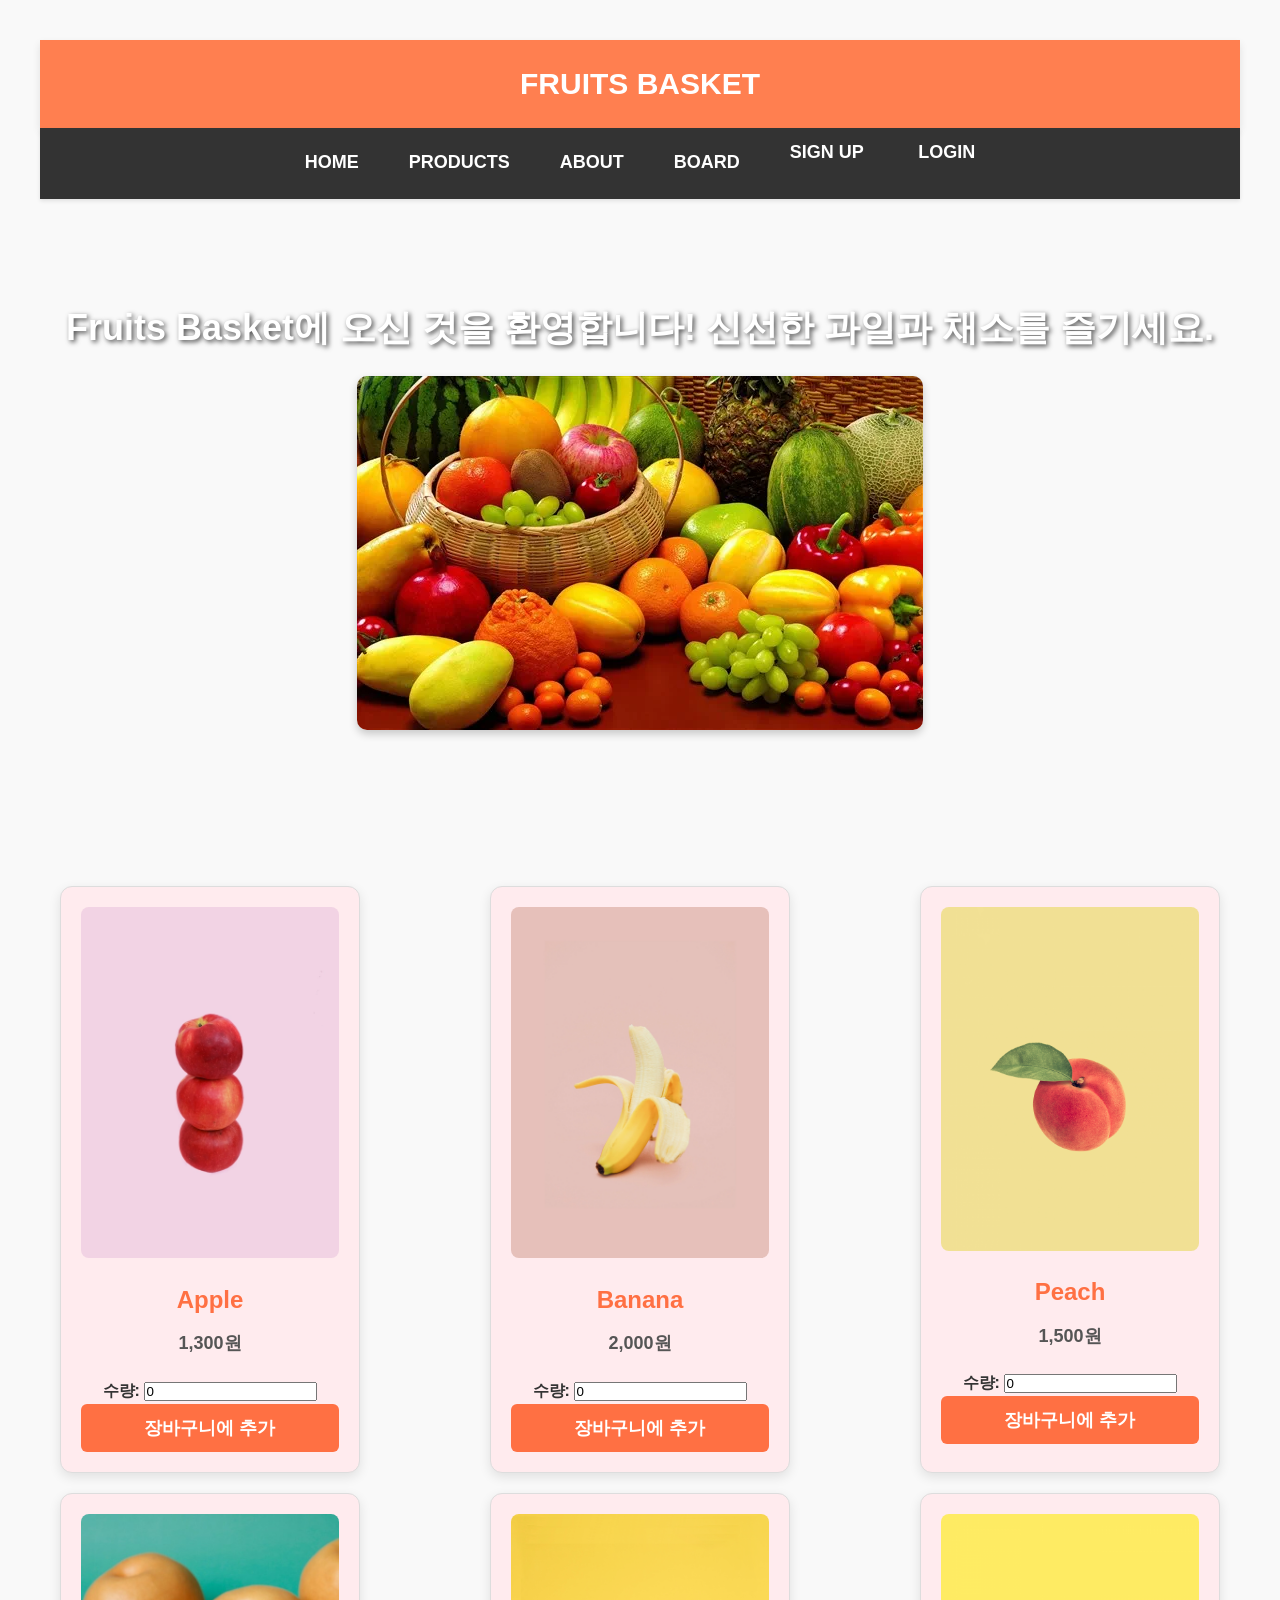
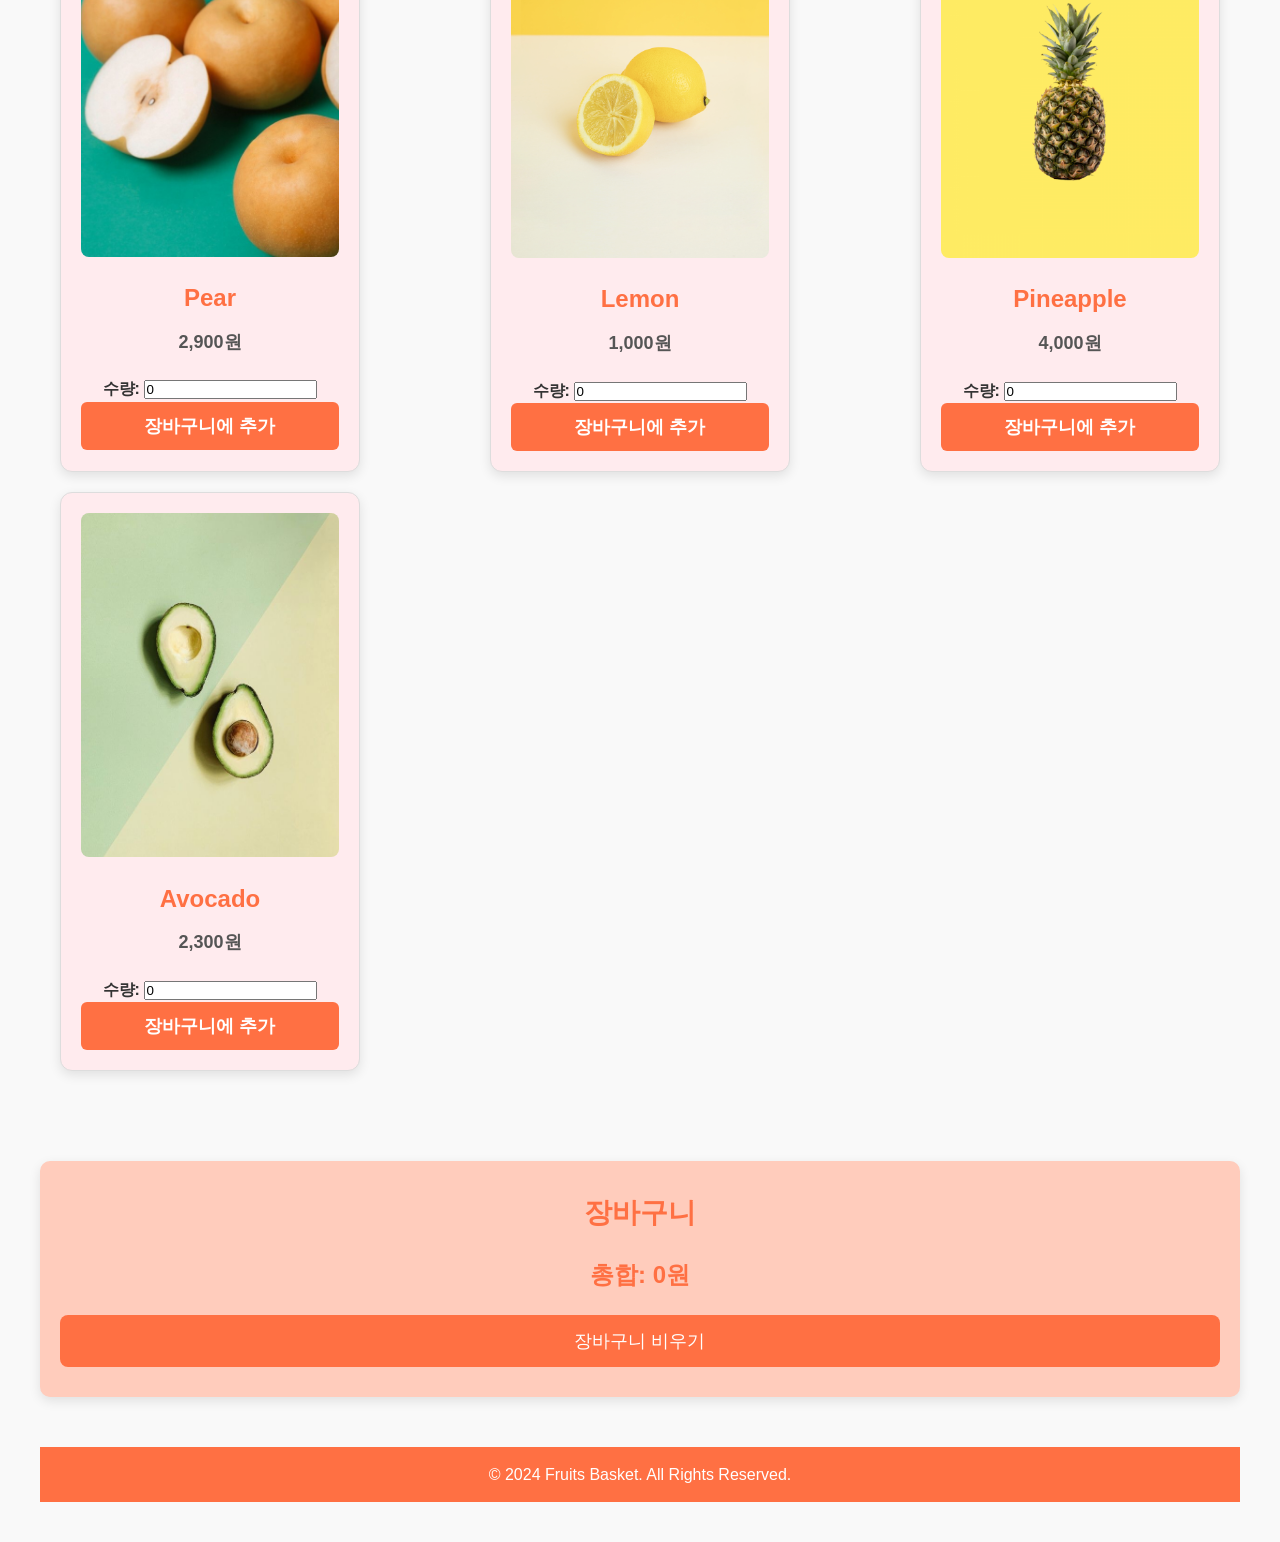
<file: tomcat/index.html>
<!DOCTYPE html>
<html lang="en">
<head>
    <meta charset="UTF-8">
    <meta name="viewport" content="width=device-width, initial-scale=1.0">
    <title>Fruits Basket</title>
    <link rel="stylesheet" href="style.css">
</head>
<body>

    <!-- Header -->
    <header>
        <a href="index.html" style="text-decoration: none; color: white;">Fruits Basket</a>
    </header>

    <!-- Navigation -->
    <nav>
        <a href="index.html">Home</a>
        <a href="products.html">Products</a>
        <a href="about.html">About</a>
        <a href="post_list.jsp">Board</a>
        <div class = "topnav-right">
            <a href="signup.jsp">Sign Up</a>
            <a href="login.jsp">Login</a>
        </div>
    </nav>

    <!-- Main Banner -->
    <section class="main-banner">
        <div class="welcome-text">
            Fruits Basket에 오신 것을 환영합니다! 신선한 과일과 채소를 즐기세요.
        </div>
        <div class="banner-image">
            <img src="./image/Many-kinds-of-fruits-melon-grapes-oranges-mango-apple-kiwi_m.PNG" alt="Fresh Fruits">
        </div>
    </section>

    <!-- Product List -->
<div class="product">
    <!-- Apple -->
    <div class="product-item">
        <img src="./image/apple.jpg" alt="Apple">
        <h3>Apple</h3>
        <p>1,300원</p>
        <label for="apple-quantity">수량:</label>
        <input type="number" id="apple-quantity" value="0" min="0" max="Infinity">
        <button onclick="addToCart('Apple', 1300, parseInt(document.getElementById('apple-quantity').value))">장바구니에 추가</button>
    </div>
    <!-- Banana -->
    <div class="product-item">
        <img src="./image/banana.jpg" alt="Banana">
        <h3>Banana</h3>
        <p>2,000원</p>
        <label for="banana-quantity">수량:</label>
        <input type="number" id="banana-quantity" value="0" min="0" max="Infinity">
        <button onclick="addToCart('Banana', 2000, parseInt(document.getElementById('banana-quantity').value))">장바구니에 추가</button>
    </div>
    <!-- Peach -->
    <div class="product-item">
        <img src="./image/pear.png" alt="Peach">
        <h3>Peach</h3>
        <p>1,500원</p>
        <label for="peach-quantity">수량:</label>
        <input type="number" id="peach-quantity" value="0" min="0" max="Infinity">
        <button onclick="addToCart('Peach', 1500, parseInt(document.getElementById('peach-quantity').value))">장바구니에 추가</button>
    </div>
    <!-- Pear -->
    <div class="product-item">
        <img src="./image/pear.jpg" alt="Pear">
        <h3>Pear</h3>
        <p>2,900원</p>
        <label for="pear-quantity">수량:</label>
        <input type="number" id="pear-quantity" value="0" min="0" max="Infinity">
        <button onclick="addToCart('Pear', 2900, parseInt(document.getElementById('pear-quantity').value))">장바구니에 추가</button>
    </div>
    <!-- Lemon -->
    <div class="product-item">
        <img src="./image/lemon.png" alt="Lemon">
        <h3>Lemon</h3>
        <p>1,000원</p>
        <label for="lemon-quantity">수량:</label>
        <input type="number" id="lemon-quantity" value="0" min="0" max="Infinity">
        <button onclick="addToCart('Lemon', 1000, parseInt(document.getElementById('lemon-quantity').value))">장바구니에 추가</button>
    </div>
    <!-- Pineapple -->
    <div class="product-item">
        <img src="./image/pineapple.png" alt="Pineapple">
        <h3>Pineapple</h3>
        <p>4,000원</p>
        <label for="pineapple-quantity">수량:</label>
        <input type="number" id="pineapple-quantity" value="0" min="0" max="Infinity">
        <button onclick="addToCart('Pineapple', 4000, parseInt(document.getElementById('pineapple-quantity').value))">장바구니에 추가</button>
    </div>
    <!-- Avocado -->
    <div class="product-item">
        <img src="./image/avocado.jpg" alt="Avocado">
        <h3>Avocado</h3>
        <p>2,300원</p>
        <label for="avocado-quantity">수량:</label>
        <input type="number" id="avocado-quantity" value="0" min="0" max="Infinity">
        <button onclick="addToCart('Avocado', 2300, parseInt(document.getElementById('avocado-quantity').value))">장바구니에 추가</button>
    </div>
</div>

<!-- Cart -->
<section id="cart">
    <h2>장바구니</h2>
    <ul id="cart-items"></ul>
    <p>총합: <span id="total-price">0</span>원</p>
    <button onclick="clearCart()">장바구니 비우기</button>
</section>

<!-- Footer -->
<footer>
    &copy; 2024 Fruits Basket. All Rights Reserved.
</footer>

<script>
    let cart = [];
    let totalPrice = 0;

    // Add item to cart
    function addToCart(item, price, quantity) {
        if (quantity <= 0) return; // Ignore if quantity is 0 or less

        const existingItem = cart.find(cartItem => cartItem.item === item);

        if (existingItem) {
            existingItem.quantity += quantity; // Increase quantity
            totalPrice += price * quantity; // Add the total price for the quantity
        } else {
            cart.push({ item, price, quantity }); // Add new item with specified quantity
            totalPrice += price * quantity;
        }
        updateCart();
    }

    // Update the cart display
    function updateCart() {
        const cartItems = document.getElementById('cart-items');
        cartItems.innerHTML = '';
        cart.forEach((cartItem, index) => {
            const li = document.createElement('li');
            li.textContent = `${cartItem.item} - ${cartItem.price.toLocaleString()}원 x ${cartItem.quantity}`;
            const removeButton = document.createElement('button');
            removeButton.textContent = '제거';
            removeButton.onclick = () => removeFromCart(index);
            li.appendChild(removeButton);
            cartItems.appendChild(li);
        });
        document.getElementById('total-price').textContent = totalPrice.toLocaleString();
    }

    // Remove item from cart
    function removeFromCart(index) {
        totalPrice -= cart[index].price * cart[index].quantity;
        cart.splice(index, 1);
        updateCart();
    }

    // Clear cart
    function clearCart() {
        cart = [];
        totalPrice = 0;
        updateCart();
    }
</script>
</file>
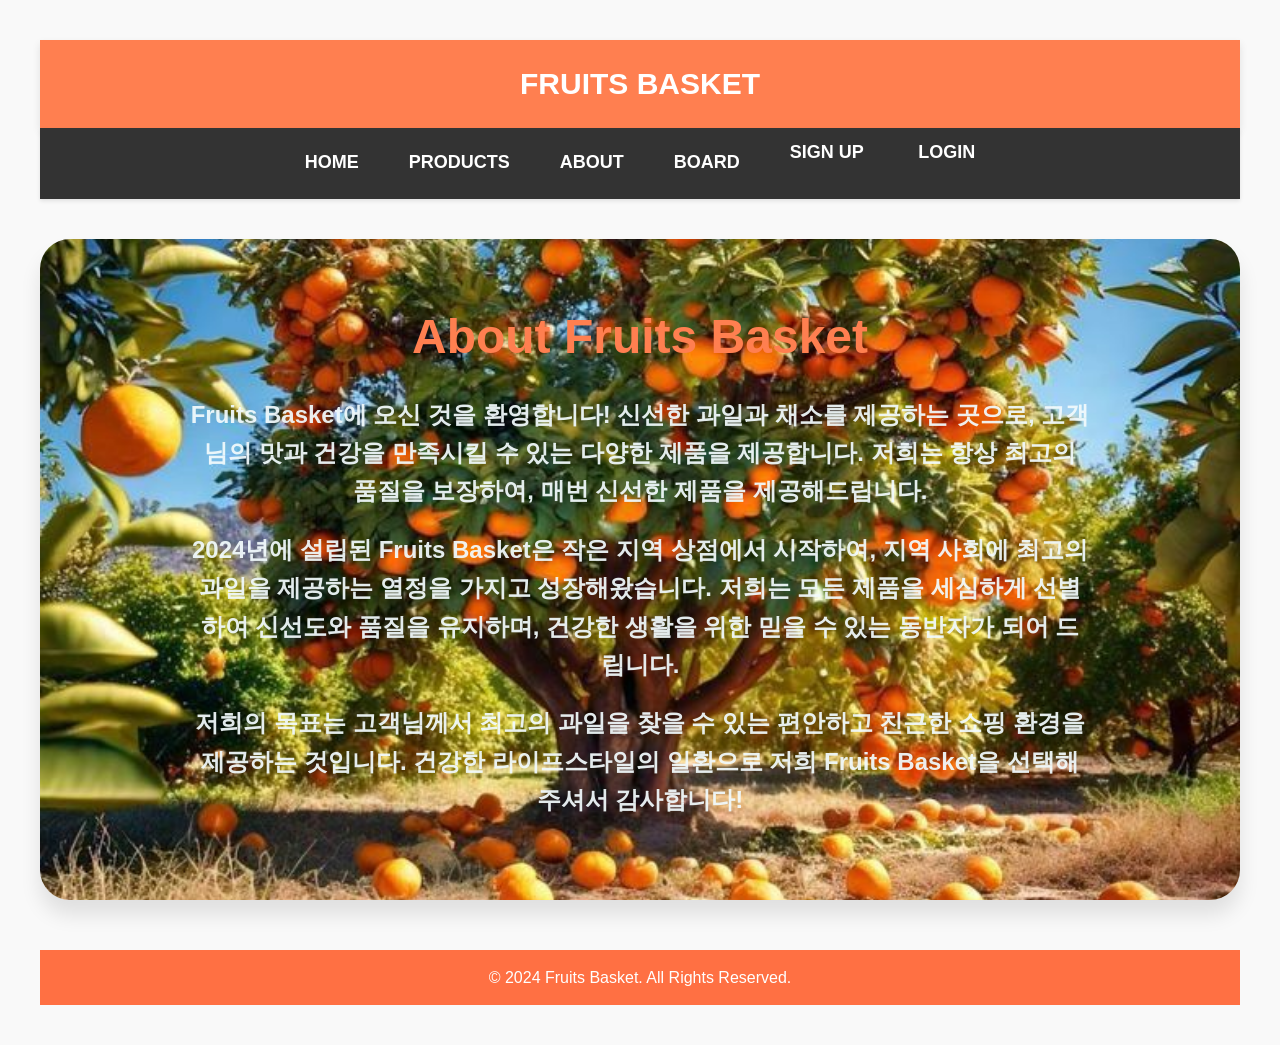
<file: tomcat/about.html>
<!DOCTYPE html>
<html lang="en">
<head>
    <meta charset="UTF-8">
    <meta name="viewport" content="width=device-width, initial-scale=1.0">
    <title>About - Fruits Basket</title>
    <!-- 스타일 연결 -->
    <link rel="stylesheet" href="style.css">
</head>
<body>
    <!-- Header -->
    <header>
        <a href="index.html">Fruits Basket</a>
    </header>
    
    <!-- Navigation -->
    <nav>
        <a href="index.html">Home</a>
        <a href="products.html">Products</a>
        <a href="about.html">About</a>
        <a href="post_list.jsp">Board</a>
        <div class = "topnav-right">
            <a href="signup.jsp">Sign Up</a>
            <a href="login.jsp">Login</a>
        </div>
    </nav>

    <!-- About Section -->
    <section id="about">
        <h2>About Fruits Basket</h2>
        <p>Fruits Basket에 오신 것을 환영합니다! 신선한 과일과 채소를 제공하는 곳으로, 고객님의 맛과 건강을 만족시킬 수 있는 다양한 제품을 제공합니다. 저희는 항상 최고의 품질을 보장하여, 매번 신선한 제품을 제공해드립니다.</p>
        <p>2024년에 설립된 Fruits Basket은 작은 지역 상점에서 시작하여, 지역 사회에 최고의 과일을 제공하는 열정을 가지고 성장해왔습니다. 저희는 모든 제품을 세심하게 선별하여 신선도와 품질을 유지하며, 건강한 생활을 위한 믿을 수 있는 동반자가 되어 드립니다.</p>
        <p>저희의 목표는 고객님께서 최고의 과일을 찾을 수 있는 편안하고 친근한 쇼핑 환경을 제공하는 것입니다. 건강한 라이프스타일의 일환으로 저희 Fruits Basket을 선택해 주셔서 감사합니다!</p>
    </section>

    <!-- Footer -->
    <footer>
        &copy; 2024 Fruits Basket. All Rights Reserved.
    </footer>
</body>
</html>
</file>
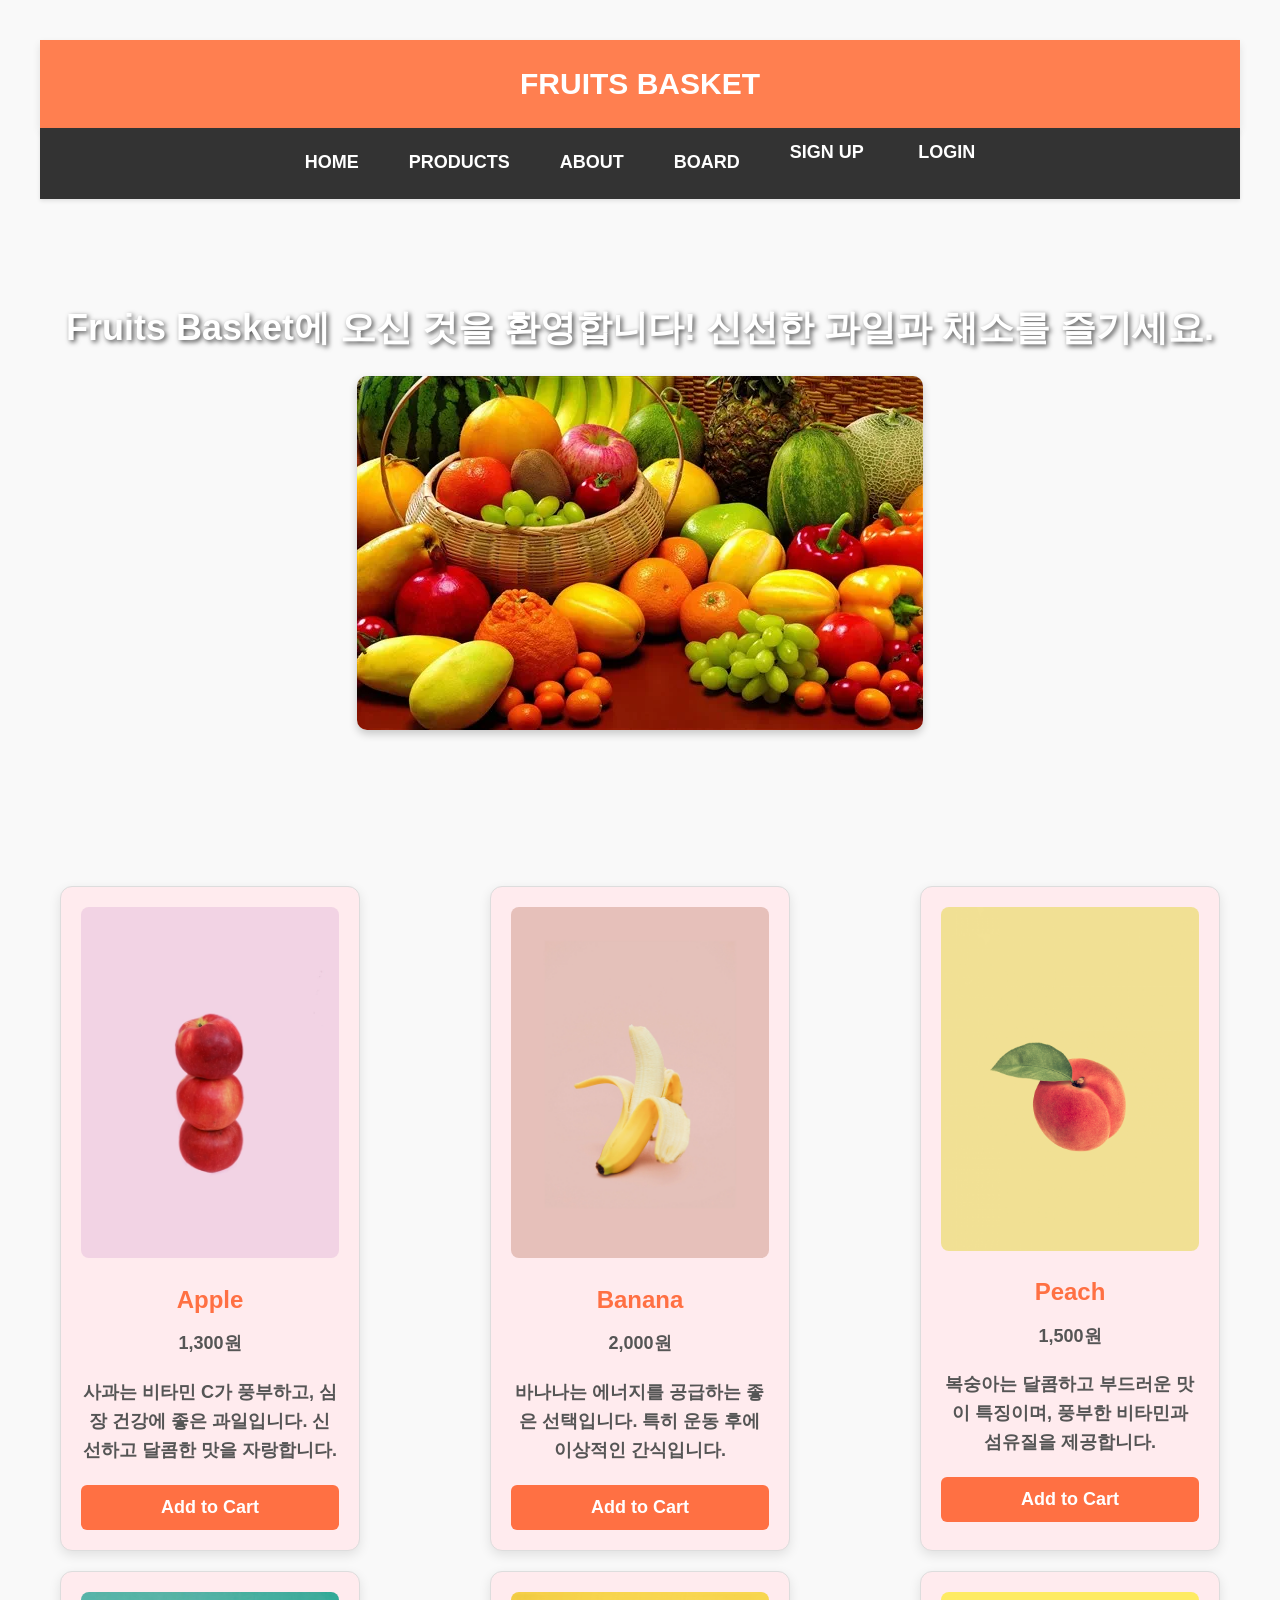
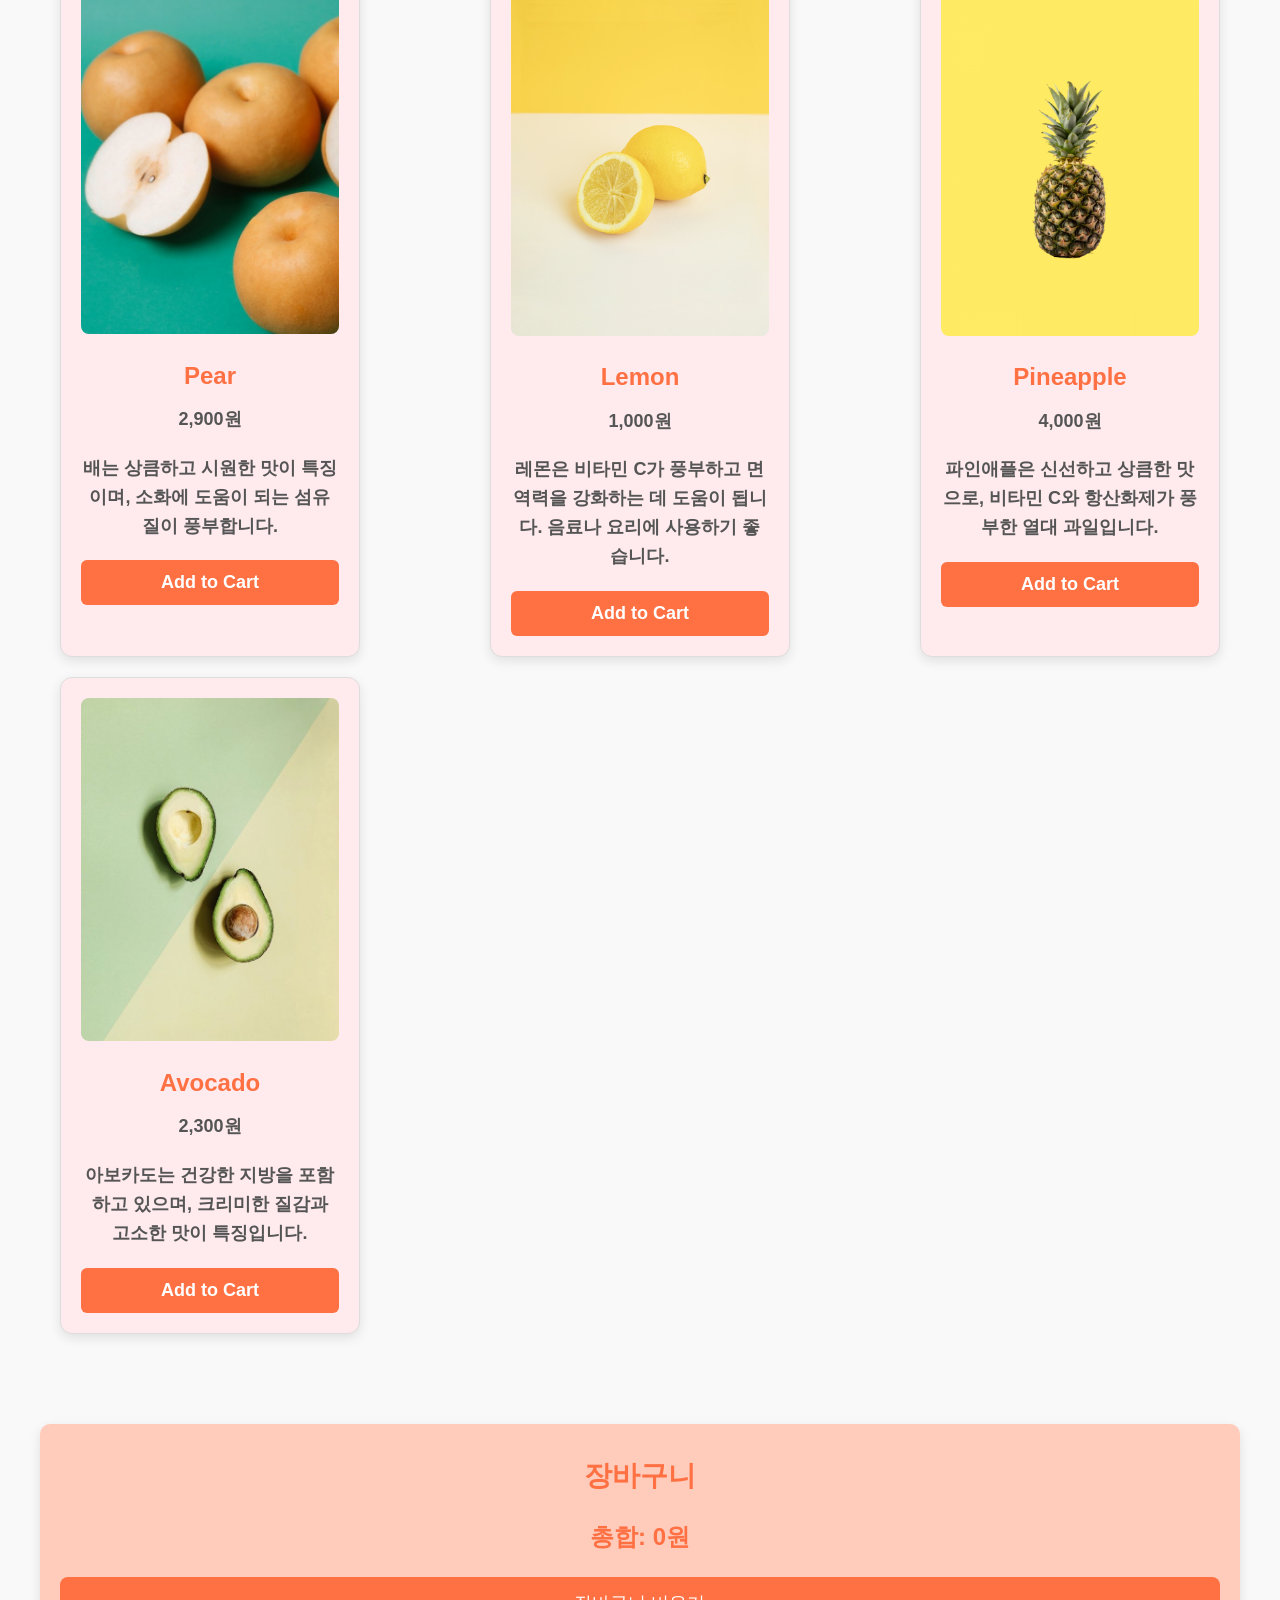
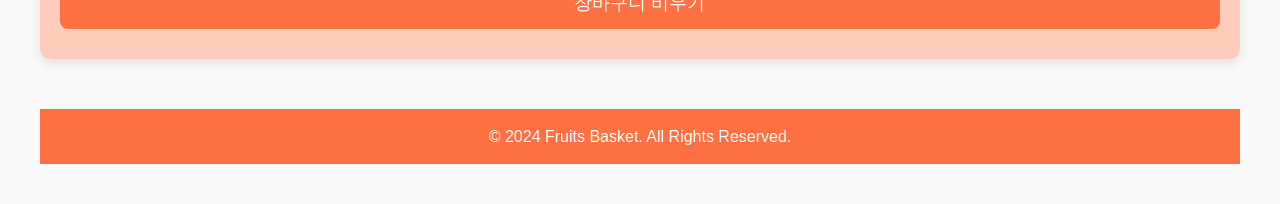
<file: tomcat/products.html>
<!DOCTYPE html>
<html lang="ko">
<head>
    <meta charset="UTF-8">
    <meta name="viewport" content="width=device-width, initial-scale=1.0">
    <title>Fruits Basket</title>
    <link rel="stylesheet" href="style.css">
</head>
<body>

    <!-- Header -->
    <header>
        <a href="index.html" style="text-decoration: none; color: white;">Fruits Basket</a>
    </header>

    <!-- Navigation -->
    <nav>
        <a href="index.html">Home</a>
        <a href="products.html">Products</a>
        <a href="about.html">About</a>
        <a href="post_list.jsp">Board</a>
        <div class="topnav-right">
            <a href="signup.jsp">Sign Up</a>
            <a href="login.jsp">Login</a>
        </div>
    </nav>

    <!-- Main Banner -->
    <section class="main-banner">
        <div class="welcome-text">
            Fruits Basket에 오신 것을 환영합니다! 신선한 과일과 채소를 즐기세요.
        </div>
        <div class="banner-image">
            <img src="./image/Many-kinds-of-fruits-melon-grapes-oranges-mango-apple-kiwi_m.PNG" alt="Fresh Fruits">
        </div>
    </section>
<!-- Product List -->
<div class="product">
    <!-- Apple -->
    <div class="product-item">
        <img src="./image/apple.jpg" alt="Apple">
        <h3>Apple</h3>
        <p>1,300원</p>
        <p>사과는 비타민 C가 풍부하고, 심장 건강에 좋은 과일입니다. 신선하고 달콤한 맛을 자랑합니다.</p>
        <button onclick="addToCart('Apple', 1300, 1)">Add to Cart</button>
    </div>
    <!-- Banana -->
    <div class="product-item">
        <img src="./image/banana.jpg" alt="Banana">
        <h3>Banana</h3>
        <p>2,000원</p>
        <p>바나나는 에너지를 공급하는 좋은 선택입니다. 특히 운동 후에 이상적인 간식입니다.</p>
        <button onclick="addToCart('Banana', 2000, 1)">Add to Cart</button>
    </div>
    <!-- Peach -->
    <div class="product-item">
        <img src="./image/pear.png" alt="Peach">
        <h3>Peach</h3>
        <p>1,500원</p>
        <p>복숭아는 달콤하고 부드러운 맛이 특징이며, 풍부한 비타민과 섬유질을 제공합니다.</p>
        <button onclick="addToCart('Peach', 1500, 1)">Add to Cart</button>
    </div>
    <!-- Pear -->
    <div class="product-item">
        <img src="./image/pear.jpg" alt="Pear">
        <h3>Pear</h3>
        <p>2,900원</p>
        <p>배는 상큼하고 시원한 맛이 특징이며, 소화에 도움이 되는 섬유질이 풍부합니다.</p>
        <button onclick="addToCart('Pear', 2900, 1)">Add to Cart</button>
    </div>
    <!-- Lemon -->
    <div class="product-item">
        <img src="./image/lemon.png" alt="Lemon">
        <h3>Lemon</h3>
        <p>1,000원</p>
        <p>레몬은 비타민 C가 풍부하고 면역력을 강화하는 데 도움이 됩니다. 음료나 요리에 사용하기 좋습니다.</p>
        <button onclick="addToCart('Lemon', 1000, 1)">Add to Cart</button>
    </div>
    <!-- Pineapple -->
    <div class="product-item">
        <img src="./image/pineapple.png" alt="Pineapple">
        <h3>Pineapple</h3>
        <p>4,000원</p>
        <p>파인애플은 신선하고 상큼한 맛으로, 비타민 C와 항산화제가 풍부한 열대 과일입니다.</p>
        <button onclick="addToCart('Pineapple', 4000, 1)">Add to Cart</button>
    </div>
    <!-- Avocado -->
    <div class="product-item">
        <img src="./image/avocado.jpg" alt="Avocado">
        <h3>Avocado</h3>
        <p>2,300원</p>
        <p>아보카도는 건강한 지방을 포함하고 있으며, 크리미한 질감과 고소한 맛이 특징입니다.</p>
        <button onclick="addToCart('Avocado', 2300, 1)">Add to Cart</button>
    </div>
</div>

<!-- Cart -->
<section id="cart">
    <h2>장바구니</h2>
    <ul id="cart-items"></ul>
    <p>총합: <span id="total-price">0</span>원</p>
    <button onclick="clearCart()">장바구니 비우기</button>
</section>

<!-- Footer -->
<footer>
    &copy; 2024 Fruits Basket. All Rights Reserved.
</footer>

<script>
    let cart = [];
    let totalPrice = 0;

    // Add item to cart
    function addToCart(item, price, quantity) {
        if (quantity <= 0 || isNaN(price) || isNaN(quantity)) return; // Ignore if quantity or price is not a number or if quantity is 0 or less

        const existingItem = cart.find(cartItem => cartItem.item === item);

        if (existingItem) {
            existingItem.quantity += quantity; // Increase quantity
            totalPrice += price * quantity; // Add the total price for the quantity
        } else {
            cart.push({ item, price, quantity }); // Add new item with specified quantity
            totalPrice += price * quantity;
        }
        updateCart();
    }

    // Update the cart display
    function updateCart() {
        const cartItems = document.getElementById('cart-items');
        cartItems.innerHTML = '';
        cart.forEach((cartItem, index) => {
            const li = document.createElement('li');
            li.textContent = `${cartItem.item} - ${cartItem.price.toLocaleString()}원 x ${cartItem.quantity}`;
            const removeButton = document.createElement('button');
            removeButton.textContent = '제거';
            removeButton.onclick = () => removeFromCart(index);
            li.appendChild(removeButton);
            cartItems.appendChild(li);
        });
        document.getElementById('total-price').textContent = totalPrice.toLocaleString();
    }

    // Remove item from cart
    function removeFromCart(index) {
        totalPrice -= cart[index].price * cart[index].quantity;
        cart.splice(index, 1);
        updateCart();
    }

    // Clear cart
    function clearCart() {
        cart = [];
        totalPrice = 0;
        updateCart();
    }
</script>
</file>
<file: tomcat/style.css>
/* Reset and base styles */
* {
    margin: 0;
    padding: 0;
    box-sizing: border-box;
}
body {
    font-family: 'Georgia', serif;
    background-color: #ffffff;
    color: #333333;
}

/* Header styles */
header {
    background-color: #ff7f50;
    color: white;
    text-align: center;
    padding: 30px 20px;
    font-size: 3rem;
    font-weight: bold;
    text-transform: uppercase;
}

/* Navigation styles */
nav {
    background-color: #ffffff;
    display: flex;
    justify-content: center;
    padding: 10px 0;
    border-bottom: 1px solid #ddd;
}
nav a {
    margin: 0 15px;
    text-decoration: none;
    color: #ff7f50;
    font-size: 1.2rem;
    font-weight: bold;
}
nav a:hover {
    color: #333333;
}

/* Main section */
.main-banner {
    background-color: #ff7f50;
    color: white;
    text-align: center;
    padding: 50px 20px;
    font-size: 2rem;
    font-weight: bold;
}

/* Product grid */
.product {
    display: grid;
    grid-template-columns: repeat(auto-fit, minmax(250px, 1fr));
    gap: 20px;
    padding: 20px;
}
.product-item {
    background-color: #ffffff;
    border: 1px solid #ddd;
    border-radius: 10px;
    text-align: center;
    padding: 20px;
    transition: transform 0.3s ease, box-shadow 0.3s ease;
}
.product-item:hover {
    transform: scale(1.05);
    box-shadow: 0 10px 15px rgba(0, 0, 0, 0.1);
}
.product-item img {
    width: 100px;
    height: 100px;
    margin-bottom: 10px;
    border-radius: 50%;
}
.product-item h3 {
    color: #ff7f50;
    margin-bottom: 10px;
    font-size: 1.5rem;
}
.product-item button {
    background-color: #ff7f50;
    color: white;
    border: none;
    padding: 10px 15px;
    border-radius: 5px;
    cursor: pointer;
    transition: background-color 0.3s ease;
}
.product-item button:hover {
    background-color: #e06c3b;
}

/* Reset styles */
* {
    margin: 0;
    padding: 0;
    box-sizing: border-box;
}

/* Body */
body {
    font-family: 'Arial', sans-serif;
    background-color: #ff7f50; /* 주황색 배경 */
    color: #333;
}

/* Header */
header {
    background-color: #ff7f50;
    text-align: center;
    padding: 30px 20px;
    font-size: 3rem;
    color: white;
    font-weight: bold;
    text-transform: uppercase;
}
header a {
    text-decoration: none;
    color: white;
}

/* Navigation */
nav {
    background-color: #ffffff;
    display: flex;
    justify-content: center;
    padding: 10px 0;
    border-bottom: 2px solid #333;
}
nav a {
    margin: 0 20px;
    text-decoration: none;
    color: #ff7f50;
    font-size: 1.2rem;
    font-weight: bold;
}
nav a:hover {
    color: #333;
}

/* About Section */
#about {
    background: url('image/ABOUT.png') center/cover no-repeat; /* 배경 이미지 경로 */
    background-size: cover; /* 배경 이미지를 꽉 채우도록 설정 */
    background-position: center; /* 배경 이미지 중앙 정렬 */
    color: #f1fafcee;
    padding: 60px 20px; /* 패딩을 좀 더 넓혀서 글씨가 화면 중앙에 잘 오도록 */
    margin: 40px 0;
    text-align: center;
    border-radius: 30px;
    box-shadow: 0 15px 20px rgba(0, 0, 0, 0.1);
    font-weight: 900;
}

/* About Section 제목 스타일 */
#about h2 {
    font-size: 3rem; /* 글씨 크기를 더 크게 */
    color: #ff7f50; /* 주황색 */
    margin-bottom: 20px;
}

/* About Section 본문 스타일 */
#about p {
    font-size: 1.5rem; /* 본문 글씨 크기를 크게 */
    line-height: 1.6;
    margin-bottom: 20px;
    max-width: 900px; /* 최대 너비 설정으로 텍스트 길이를 적당히 제한 */
    margin-left: auto;
    margin-right: auto;
}



/* Footer */
footer {
    text-align: center;
    padding: 20px;
    background-color: #333;
    color: white;
    font-size: 0.9rem;
}

/* 기본적인 스타일 초기화 */
* {
    margin: 0;
    padding: 0;
    box-sizing: border-box;
}

/* 페이지 기본 설정 */
body {
    font-family: 'Arial', sans-serif;
    background-color: #fafafa; /* 밝은 배경 색상 */
    color: #333;
    line-height: 1.6;
}

/* 헤더 스타일 */
header {
    background-color: #FF7043; /* 진한 주황색 */
    color: white;
    padding: 20px;
    text-align: center;
    font-size: 28px;
    box-shadow: 0 4px 8px rgba(0, 0, 0, 0.1);
}

header a {
    color: white;
    text-decoration: none;
    font-weight: bold;
    font-size: 30px;
}

/* 네비게이션 바 */
nav {
    background-color: #FF5722; /* 좀 더 진한 주황색 */
    padding: 15px 0;
    text-align: center;
    box-shadow: 0 2px 4px rgba(0, 0, 0, 0.1);
}

nav a {
    color: white;
    margin: 0 20px;
    font-size: 18px;
    text-decoration: none;
    text-transform: uppercase;
    font-weight: bold;
}

nav a:hover {
    border-bottom: 3px solid white;
}

/* 배너 스타일 */
.main-banner {
    background: url('https://s1.best-wallpaper.net/wallpaper/m/2012/Many-kinds-of-fruits-melon-grapes-oranges-mango-apple-kiwi_m.webp') center/cover no-repeat;
    padding: 100px 20px;
    text-align: center;
    color: white;
    position: relative;
}

.main-banner .welcome-text {
    font-size: 36px;
    font-weight: bold;
    text-shadow: 2px 2px 5px rgba(0, 0, 0, 0.7);
    margin-bottom: 20px;
}

.main-banner .banner-image img {
    max-width: 100%;
    height: auto;
    border-radius: 10px;
    box-shadow: 0 4px 8px rgba(0, 0, 0, 0.2);

}

/* 상품 리스트 스타일 */
.product {
    display: flex;
    flex-wrap: wrap;
    justify-content: space-between;
    padding: 40px 20px;
    gap: 20px;
}

.product-item {
    background-color: #FFEBEE; /* 연한 주황색 배경 */
    border-radius: 12px;
    padding: 20px;
    width: 300px;
    box-shadow: 0 4px 12px rgba(0, 0, 0, 0.1);
    transition: transform 0.3s ease-in-out, box-shadow 0.3s ease;
    text-align: center;
    overflow: hidden;
    font-weight: 600;
}

.product-item:hover {
    transform: translateY(-10px);
    box-shadow: 0 8px 20px rgba(0, 0, 0, 0.2);
}

.product-item img {
    width: 100%;
    height: auto;
    border-radius: 8px;
    margin-bottom: 15px;
    transition: transform 0.3s ease-in-out;
}

.product-item img:hover {
    transform: scale(1.05);
}

.product-item h3 {
    font-size: 24px;
    color: #FF7043;
    margin-bottom: 10px;
}

.product-item p {
    font-size: 18px;
    color: #555;
    margin-bottom: 20px;
}

.product-item button {
    background-color: #FF7043; /* 진한 주황색 */
    color: white;
    border: none;
    padding: 12px 20px;
    font-size: 18px;
    border-radius: 6px;
    cursor: pointer;
    transition: background-color 0.3s ease-in-out;
    width: 100%;
    font-weight: 600;
}

.product-item button:hover {
    background-color: #E64A19;
}

/* 장바구니 섹션 스타일 */
#cart {
    background-color: #FFCCBC; /* 부드러운 주황색 배경 */
    padding: 30px 20px;
    margin-top: 50px;
    border-radius: 10px;
    box-shadow: 0 4px 12px rgba(0, 0, 0, 0.1);
}

#cart h2 {
    font-size: 28px;
    color: #FF7043;
    margin-bottom: 20px;
    text-align: center;
}

#cart ul {
    list-style-type: none;
    margin-bottom: 20px;
}

#cart ul li {
    font-size: 20px;
    color: #333;
    margin-bottom: 15px;
    text-align: center;
}

#cart ul li button {
    background-color: #FF7043;
    color: white;
    padding: 8px 15px;
    font-size: 14px;
    border: none;
    border-radius: 6px;
    cursor: pointer;
    transition: background-color 0.3s ease-in-out;
    font-weight: 600;
}

#cart ul li button:hover {
    background-color: #E64A19;
}

#cart p {
    font-size: 24px;
    font-weight: bold;
    color: #FF7043;
    text-align: center;
    margin-bottom: 20px;
}

#cart button {
    background-color: #FF7043;
    color: white;
    padding: 14px 30px;
    font-size: 18px;
    border-radius: 8px;
    cursor: pointer;
    transition: background-color 0.3s ease-in-out;
    display: block;
    width: 100%;
    margin: 0 auto;
}

#cart button:hover {
    background-color: #E64A19;
}

/* 푸터 스타일 */
footer {
    background-color: #FF7043;
    color: white;
    padding: 15px;
    text-align: center;
    font-size: 16px;
    margin-top: 50px;
}

/* Board 섹션 스타일 */
#Board {
    background-color: #fafafa;
    padding: 50px 20px;
    text-align: center;
}

/* 게시판 제목 */
#Board h2 {
    font-size: 36px;
    font-weight: bold;
    color: #FF7043;
    margin-bottom: 30px;
}

/* 게시글 작성 폼 */
.post-form {
    max-width: 700px;
    margin: 0 auto;
    padding: 30px;
    background-color: #fff;
    border-radius: 12px;
    box-shadow: 0 4px 12px rgba(0, 0, 0, 0.1);
    margin-bottom: 50px;
}

.post-form h3 {
    font-size: 28px;
    font-weight: bold;
    color: #FF7043;
    margin-bottom: 25px;
}

.post-form label {
    display: block;
    font-size: 18px;
    margin-bottom: 10px;
    text-align: left;
    color: #333;
}

.post-form input,
.post-form textarea {
    width: 100%;
    padding: 14px;
    font-size: 18px;
    border: 1px solid #ddd;
    border-radius: 8px;
    margin-bottom: 25px;
    box-sizing: border-box; /* 크기 계산을 border 포함 */
}

.post-form button {
    background-color: #FF7043;
    color: white;
    padding: 14px 24px;
    font-size: 20px;
    border: none;
    border-radius: 8px;
    cursor: pointer;
    transition: background-color 0.3s ease-in-out;
    width: 100%;
}

.post-form button:hover {
    background-color: #E64A19;
}

/* 게시판 목록 */
.message-board {
    max-width: 900px;
    margin: 0 auto;
    background-color: #fff;
    padding: 30px;
    border-radius: 12px;
    box-shadow: 0 4px 12px rgba(0, 0, 0, 0.1);
}

.message {
    background-color: #FFEBEE; /* 연한 주황색 */
    padding: 20px;
    margin-bottom: 25px;
    border-radius: 8px;
    box-shadow: 0 4px 8px rgba(0, 0, 0, 0.05);
}

.message h3 {
    font-size: 22px;
    color: #FF7043;
    margin-bottom: 12px;
}

.message .message-text {
    font-size: 18px;
    color: #333;
}

/* 기본 초기화 스타일 */
* {
    margin: 0;
    padding: 0;
    box-sizing: border-box;
}

/* 본문 기본 스타일 */
body {
    font-family: 'Arial', sans-serif;
    background-color: #f4f4f4; /* 밝은 회색 배경 */
    color: #333;
    line-height: 1.6;
}

/* 헤더 스타일 */
header {
    background-color: #FF7043; /* 주황색 */
    color: white;
    padding: 20px;
    text-align: center;
    font-size: 28px;
}

header a {
    color: white;
    text-decoration: none;
    font-weight: bold;
}

/* 네비게이션 스타일 */
nav {
    background-color: #FF5722; /* 더 진한 주황색 */
    padding: 10px 0;
    text-align: center;
}

nav a {
    color: white;
    margin: 0 15px;
    font-size: 18px;
    text-decoration: none;
    text-transform: uppercase;
    font-weight: bold;
}

nav a:hover {
    border-bottom: 3px solid white;
}

/* 회원가입 폼 스타일 */
.signup-form {
    max-width: 600px;
    margin: 40px auto;
    padding: 30px;
    background-color: white;
    border-radius: 10px;
    box-shadow: 0 4px 12px rgba(0, 0, 0, 0.1);
}

.signup-form h1 {
    text-align: center;
    font-size: 30px;
    color: #FF7043;
    margin-bottom: 20px;
}

.signup-form label {
    display: block;
    font-size: 18px;
    margin-bottom: 8px;
    color: #333;
}

.signup-form input[type="text"],
.signup-form input[type="password"],
.signup-form input[type="email"],
.signup-form input[type="submit"],
.signup-form select,
.signup-form input[type="radio"] {
    width: 100%;
    padding: 12px;
    font-size: 16px;
    margin-bottom: 15px;
    border: 1px solid #ddd;
    border-radius: 6px;
    box-sizing: border-box;
}

.signup-form input[type="submit"] {
    background-color: #FF7043;
    color: white;
    border: none;
    cursor: pointer;
    transition: background-color 0.3s ease;
}

.signup-form input[type="submit"]:hover {
    background-color: #E64A19;
}

/* 전화번호 입력 필드 스타일 */
.signup-form select {
    width: 30%;
    display: inline-block;
    margin-right: 5px;
}

.signup-form input[type="text"] {
    width: 30%;
    display: inline-block;
}

/* 성별 라디오 버튼 스타일 */
.signup-form input[type="radio"] {
    width: auto;
    margin-right: 10px;
}

/* 화면 크기에 맞춘 폼 반응형 디자인 */
@media (max-width: 768px) {
    .signup-form {
        padding: 20px;
        width: 90%;
    }

    nav a {
        font-size: 16px;
        margin: 0 10px;
    }

    .signup-form input[type="submit"] {
        font-size: 18px;
    }
}
/* 기본 스타일 */
* {
    margin: 0;
    padding: 0;
    box-sizing: border-box;
}

/* body 스타일 */
body {
    font-family: 'Arial', sans-serif;
    background-color: #fafafa;
    color: #333;
}

/* 헤더 링크 스타일 */
.header-link {
    text-decoration: none;
    color: white;
}

/* 네비게이션 스타일 */
nav {
    background-color: #333;
    padding: 10px;
    text-align: center;
}

nav a {
    color: white;
    text-decoration: none;
    padding: 10px 20px;
    margin: 0 5px;
}

nav a:hover {
    background-color: #ff7f50;
}



/* 로그인 폼 스타일 */
.login-form {
    width: 300px;
    margin: 50px auto;
    padding: 20px;
    background-color: #fff;
    box-shadow: 0 0 10px rgba(0, 0, 0, 0.1);
    border-radius: 10px;
    text-align: center;
}

.login-form h1 {
    font-size: 24px;
    margin-bottom: 20px;
}

.login-form label {
    display: block;
    margin-bottom: 8px;
    text-align: left;
}

.login-form input[type="text"],
.login-form input[type="password"] {
    width: 100%;
    padding: 10px;
    margin-bottom: 15px;
    border: 1px solid #ddd;
    border-radius: 5px;
    font-size: 16px;
}

.login-form input[type="submit"] {
    width: 100%;
    padding: 10px;
    background-color: #ff7f50;
    color: white;
    border: none;
    border-radius: 5px;
    font-size: 16px;
    cursor: pointer;
}

.login-form input[type="submit"]:hover {
    background-color: #e67e4c;
}

.join-btn {
    width: 100%;
    padding: 10px;
    background-color: #4CAF50;
    color: white;
    border: none;
    border-radius: 5px;
    cursor: pointer;
}

.join-btn:hover {
    background-color: #45a049;
}

/* 기본 스타일 */
* {
    margin: 0;
    padding: 0;
    box-sizing: border-box;
}

/* body 스타일 */
body {
    font-family: Arial, sans-serif;
    background-color: #f4f4f4;
    color: #333;
    line-height: 1.6;
}

/* 헤더 스타일 */
header {
    text-align: center;
    background-color: #ff7f50;
    color: white;
    padding: 20px;
}

/* 전체 스타일 초기화 */
* {
    margin: 0;
    padding: 0;
    box-sizing: border-box;
}

/* body 스타일 */
body {
    font-family: Arial, sans-serif;
    background-color: #f4f4f4;
    color: #333;
    padding: 20px;
}

/* 제목 스타일 */
h1 {
    text-align: center;
    color: #ff7f50;
    margin-bottom: 20px;
}

/* 테이블 스타일 */
table {
    width: 100%;
    max-width: 800px;
    margin: 0 auto;
    border-collapse: collapse;
    background-color: #fff;
    box-shadow: 0 0 10px rgba(0, 0, 0, 0.1);
}

table th, table td {
    border: 1px solid #ddd;
    padding: 10px;
    text-align: center;
}

table th {
    background-color: #ff7f50;
    color: white;
}

table td a {
    color: #007bff;
    text-decoration: none;
}

table td a:hover {
    text-decoration: underline;
}

/* 버튼 스타일 */
button {
    background-color: #ff7f50;
    color: white;
    border: none;
    padding: 5px 10px;
    border-radius: 5px;
    cursor: pointer;
}

button:hover {
    background-color: #e67e4c;
}

/* 신규 글 작성 버튼 스타일 */
button[type="button"][value="신규 글 작성"] {
    margin: 10px auto;
    display: block;
    width: fit-content;
}

/* 전체 초기화 */
* {
    margin: 0;
    padding: 0;
    box-sizing: border-box;
}

/* body 스타일 */
body {
    font-family: Arial, sans-serif;
    background-color: #f4f4f4;
    color: #333;
    padding: 20px;
}

/* 제목 스타일 */
.page-title {
    text-align: center;
    color: #ff7f50;
    margin-bottom: 20px;
}

/* 폼 컨테이너 스타일 */
.form-container {
    width: 100%;
    max-width: 600px;
    margin: 0 auto;
}

/* 테이블 스타일 */
.form-table {
    width: 100%;
    border-collapse: collapse;
    background-color: #fff;
    box-shadow: 0 0 10px rgba(0, 0, 0, 0.1);
}

.form-table td {
    padding: 10px;
    border: 1px solid #ddd;
}

.form-table td:first-child {
    text-align: right;
    font-weight: bold;
}

/* 입력 필드 스타일 */
.input-field, .textarea-field {
    width: 100%;
    padding: 8px;
    border: 1px solid #ddd;
    border-radius: 4px;
}

/* 버튼 스타일 */
.btn {
    background-color: #ff7f50;
    color: white;
    border: none;
    padding: 10px 15px;
    border-radius: 5px;
    cursor: pointer;
    margin: 5px;
}

.btn:hover {
    background-color: #e67e4c;
}

/* 특화된 버튼 스타일 */
.btn-save {
    background-color: #4CAF50;
}

.btn-save:hover {
    background-color: #45a049;
}

.btn-back {
    background-color: #007bff;
}

.btn-back:hover {
    background-color: #0056b3;
}

.btn-reset {
    background-color: #dc3545;
}

.btn-reset:hover {
    background-color: #c82333;
}

/* 전체 초기화 */
* {
    margin: 0;
    padding: 0;
    box-sizing: border-box;
}

/* body 스타일 */
body {
    font-family: Arial, sans-serif;
    background-color: #f4f4f4;
    color: #333;
    padding: 20px;
    line-height: 1.6;
}

/* 제목 스타일 */
.page-title {
    text-align: center;
    color: #ff7f50;
    margin-bottom: 20px;
}

/* 폼 컨테이너 스타일 */
.form-container {
    width: 100%;
    max-width: 600px;
    margin: 0 auto;
}

/* 테이블 스타일 */
.form-table {
    width: 100%;
    border-collapse: collapse;
    background-color: #fff;
    box-shadow: 0 0 10px rgba(0, 0, 0, 0.1);
}

.form-table td {
    padding: 10px;
    border: 1px solid #ddd;
}

.form-table td:first-child {
    text-align: right;
    font-weight: bold;
}

/* 입력 필드 스타일 */
.input-field, .textarea-field {
    width: 100%;
    padding: 8px;
    border: 1px solid #ddd;
    border-radius: 4px;
}

/* 버튼 스타일 */
.btn {
    background-color: #ff7f50;
    color: white;
    border: none;
    padding: 10px 15px;
    border-radius: 5px;
    cursor: pointer;
    margin: 5px;
}

.btn:hover {
    background-color: #e67e4c;
}

/* 특화된 버튼 스타일 */
.btn-save {
    background-color: #4CAF50;
}

.btn-save:hover {
    background-color: #45a049;
}

.btn-back {
    background-color: #007bff;
}

.btn-back:hover {
    background-color: #0056b3;
}

.btn-reset {
    background-color: #dc3545;
}

.btn-reset:hover {
    background-color: #c82333;
}

/* 공통 스타일 */
body {
    font-family: Arial, sans-serif;
    margin: 20px;
    background-color: #f9f9f9;
}

h1 {
    text-align: center;
    color: #333;
}

/* 테이블 스타일 */
.details-table {
    width: 80%;
    margin: 20px auto;
    border-collapse: collapse;
    background: #fff;
    border: 1px solid #ddd;
}

.details-table td {
    padding: 10px;
    border: 1px solid #ddd;
    text-align: left;
}

/* 버튼 스타일 */
.btn {
    background-color: #ff7f50;
    color: white;
    border: none;
    padding: 10px 15px;
    border-radius: 5px;
    cursor: pointer;
    margin: 5px;
}

.btn:hover {
    background-color: #e67e4c;
}

/* 특화된 버튼 스타일 */
.btn-save {
    background-color: #4CAF50;
}

.btn-save:hover {
    background-color: #45a049;
}

.btn-back {
    background-color: #007bff;
}

.btn-back:hover {
    background-color: #0056b3;
}

.btn-reset {
    background-color: #dc3545;
}

.btn-reset:hover {
    background-color: #c82333;
}

/* 버튼 컨테이너 스타일 */
.button-container {
    text-align: center;
    padding: 10px 0;
}
</file>
